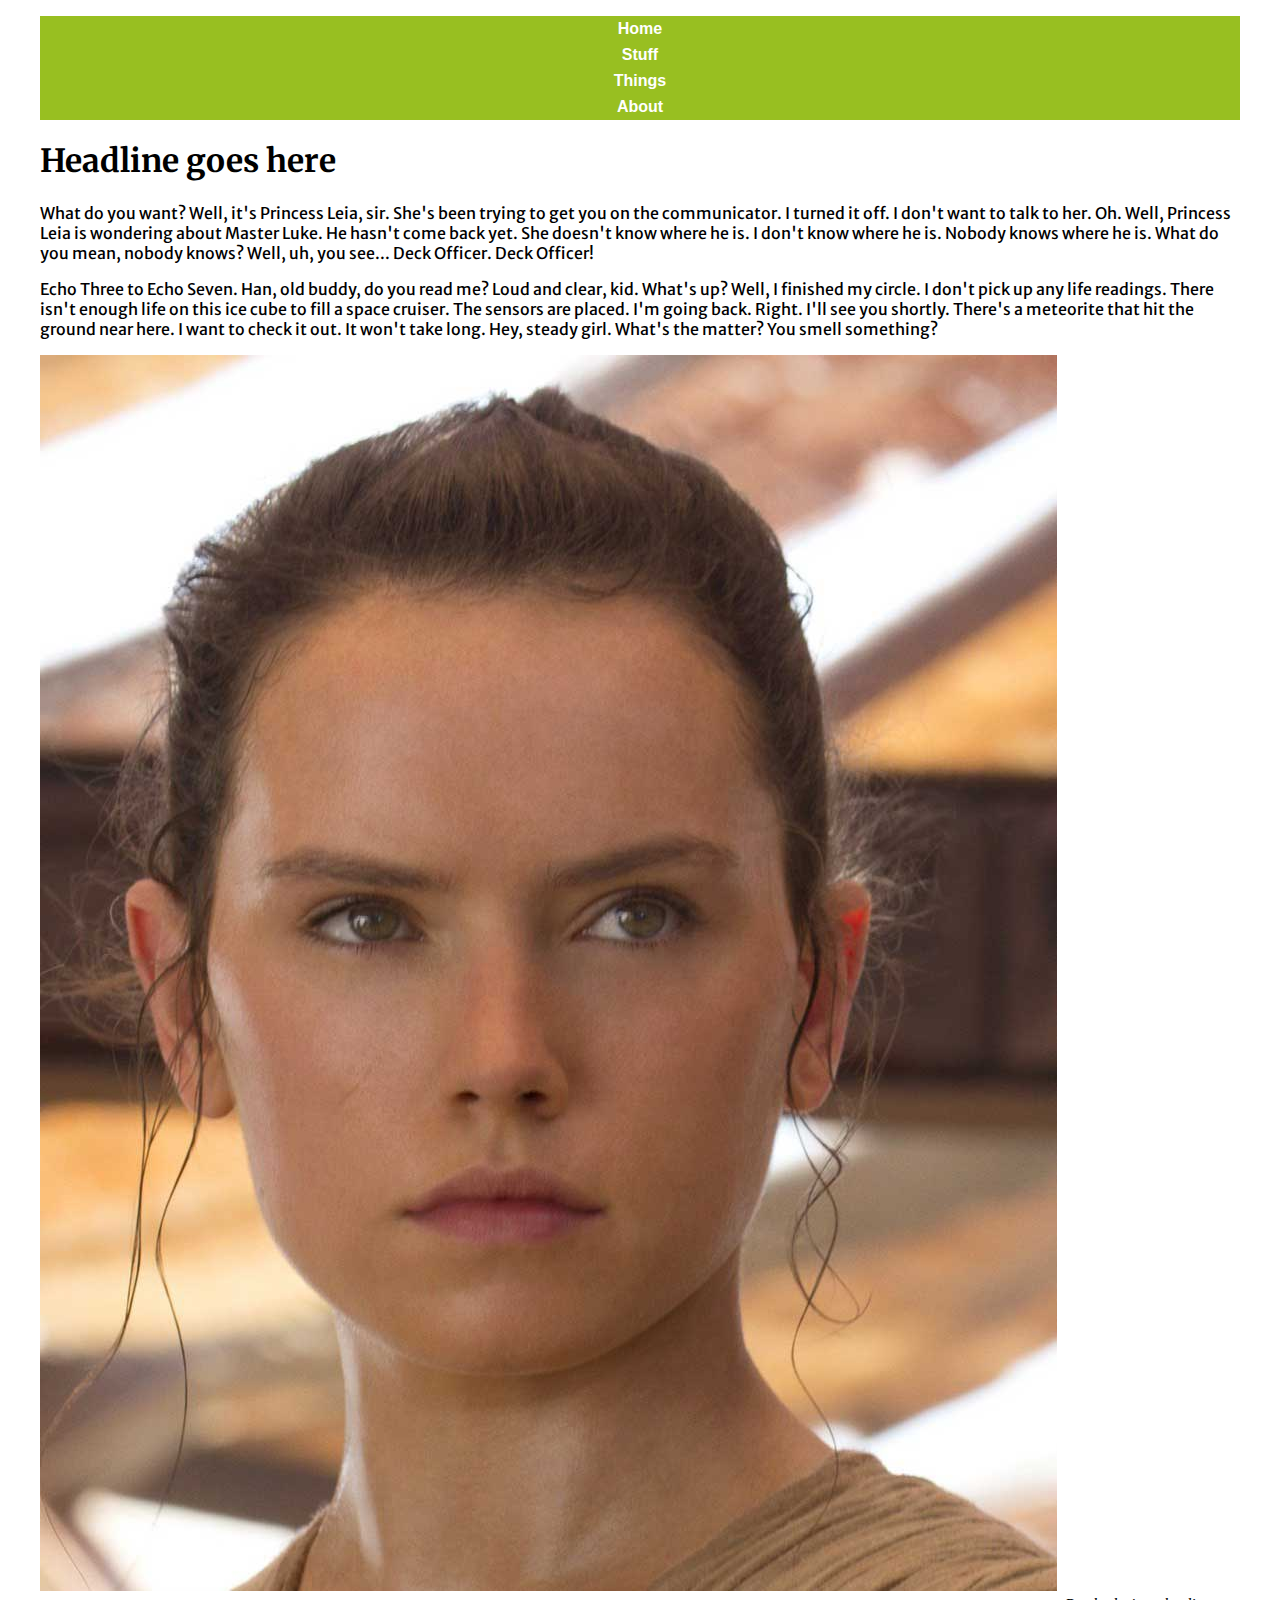
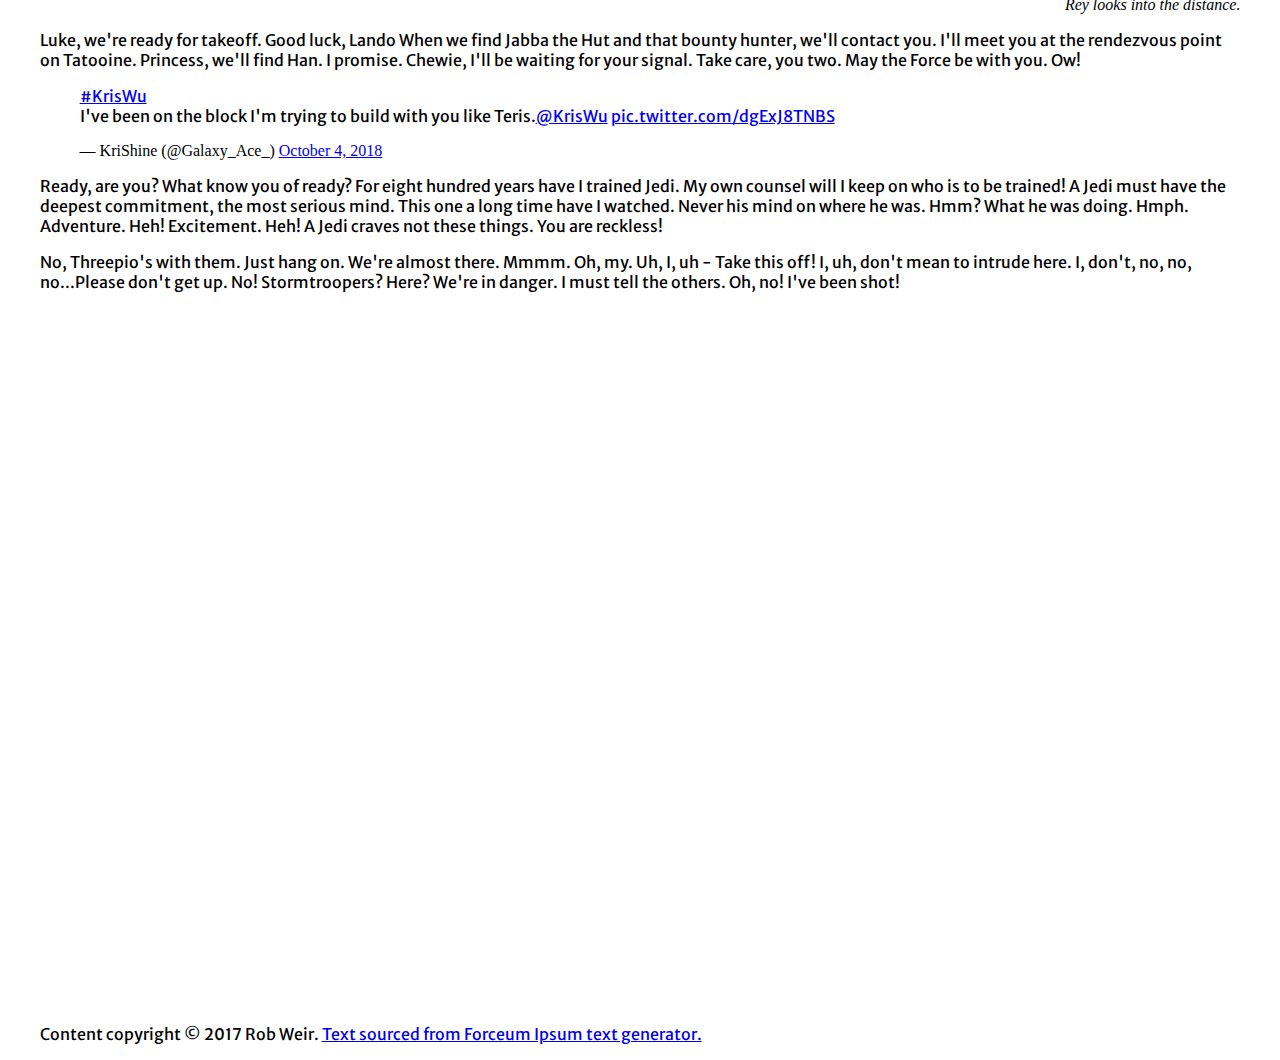
<file: embed/index.html>
<!DOCTYPE html PUBLIC "-//W3C//DTD XHTML 1.0 Transitional//EN"
   "http://www.w3.org/TR/xhtml1/DTD/xhtml1-transitional.dtd">

<html xmlns="http://www.w3.org/1999/xhtml">

<head>
	<title>	Floats example </title>
	<meta http-equiv="content-type" content="text/html;charset=utf-8" />
  <meta name="viewport" content="width=device-width, initial-scale=1" />
  <link href="https://fonts.googleapis.com/css?family=Merriweather|Merriweather+Sans" rel="stylesheet" />
  <link rel="stylesheet" type="text/css" href="style.css" />
  <!--<style type="text/css">
    body {background-color: yellow;}
  </style>-->

</head>

<body>
<!--This is a comment. It won't show up in your browser, only in the page source-->

  <div id="container">
    <ul id="nav">
        <li><a href="index.html">Home</a></li>
        <li><a href="index2.html">Stuff</a></li>
        <li><a href="#">Things</a></li>
        <li><a href="#">About</a></li>
    </ul>


    <h1>Headline goes here</h1>


    <p>What do you want? Well, it's Princess Leia, sir. She's been trying to get you on the communicator. I turned it off. I don't want to talk to her. Oh. Well, Princess Leia is wondering about Master Luke. He hasn't come back yet. She doesn't know where he is. I don't know where he is. Nobody knows where he is. What do you mean, nobody knows? Well, uh, you see... Deck Officer. Deck Officer!</p>


    <p>Echo Three to Echo Seven. Han, old buddy, do you read me? Loud and clear, kid. What's up? Well, I finished my circle. I don't pick up any life readings. There isn't enough life on this ice cube to fill a space cruiser. The sensors are placed. I'm going back. Right. I'll see you shortly. There's a meteorite that hit the ground near here. I want to check it out. It won't take long. Hey, steady girl. What's the matter? You smell something?</p>

    <img src="img/rey.jpg" alt="A picture of Rey"/>

    <p class="caption">Rey looks into the distance.</p>

    <p>Luke, we're ready for takeoff. Good luck, Lando When we find Jabba the Hut and that bounty hunter, we'll contact you. I'll meet you at the rendezvous point on Tatooine. Princess, we'll find Han. I promise. Chewie, I'll be waiting for your signal. Take care, you two. May the Force be with you. Ow!</p>

    <blockquote class="twitter-tweet" data-lang="en"><p lang="en" dir="ltr"><a href="https://twitter.com/hashtag/KrisWu?src=hash&amp;ref_src=twsrc%5Etfw">#KrisWu</a><br>I&#39;ve been on the block I&#39;m trying to build with you like Teris.<a href="https://twitter.com/KrisWu?ref_src=twsrc%5Etfw">@KrisWu</a> <a href="https://t.co/dgExJ8TNBS">pic.twitter.com/dgExJ8TNBS</a></p>&mdash; KriShine (@Galaxy_Ace_) <a href="https://twitter.com/Galaxy_Ace_/status/1047801227931779073?ref_src=twsrc%5Etfw">October 4, 2018</a></blockquote>
    <script async src="https://platform.twitter.com/widgets.js" charset="utf-8"></script>

  <p>Ready, are you? What know you of ready? For eight hundred years have I trained Jedi. My own counsel will I keep on who is to be trained! A Jedi must have the deepest commitment, the most serious mind. This one a long time have I watched. Never his mind on where he was. Hmm? What he was doing. Hmph. Adventure. Heh! Excitement. Heh! A Jedi craves not these things. You are reckless!</p>

    <p>No, Threepio's with them. Just hang on. We're almost there. Mmmm. Oh, my. Uh, I, uh - Take this off! I, uh, don't mean to intrude here. I, don't, no, no, no...Please don't get up. No! Stormtroopers? Here? We're in danger. I must tell the others. Oh, no! I've been shot!</p>
<div class="videowrapper">
<iframe width="560" height="315" src="https://www.youtube.com/embed/N1HAMUAXzbs" frameborder="0" allow="autoplay; encrypted-media" allowfullscreen></iframe>
</div>
    <p>Content copyright &copy; 2017 Rob Weir.
      <a href="http://forcemipsum.com/" target="_blank">Text sourced from Forceum Ipsum text generator.</a>
    </p>
  <!-- end container div -->
  </div>
</body>












</html>
</file>
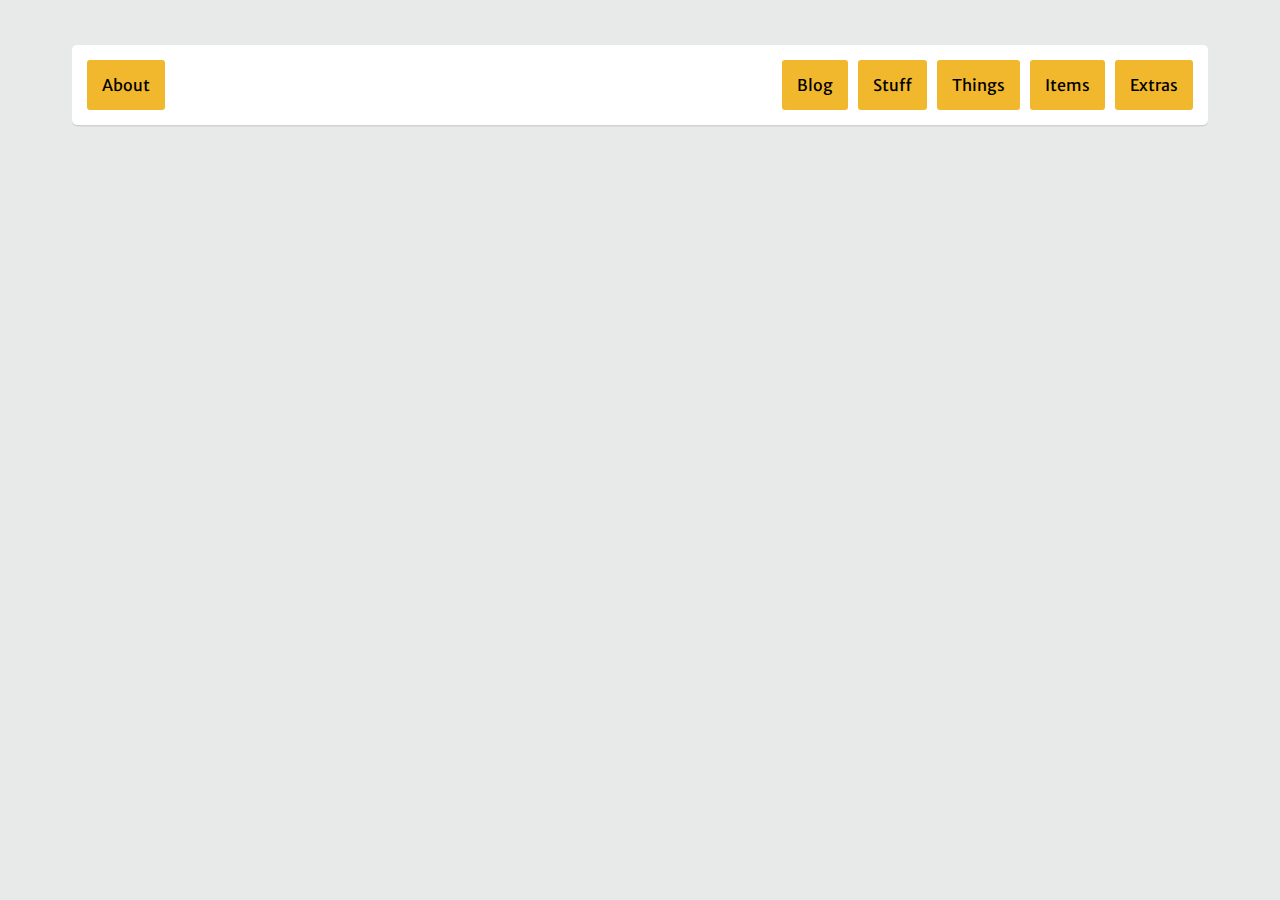
<file: 14-responsive-menu/finished/index.html>
<!DOCTYPE html>
<html>
<head>
	<title>Flexbox Layout</title>
	<link href='https://fonts.googleapis.com/css?family=Merriweather+Sans' rel='stylesheet' type='text/css'>
	<link rel="stylesheet" href="css/page.css">
	<link rel="stylesheet" href="css/flexbox.css">
</head>
<body>
	<div class="container">
		<div class="item-1 item">About</div>
		<div class="item-2 item">Blog</div>
		<div class="item-3 item">Stuff</div>
		<div class="item-4 item">Things</div>
		<div class="item-5 item">Items</div>
		<div class="item-6 item">Extras</div>
	</div>
</body>
</html>
</file>
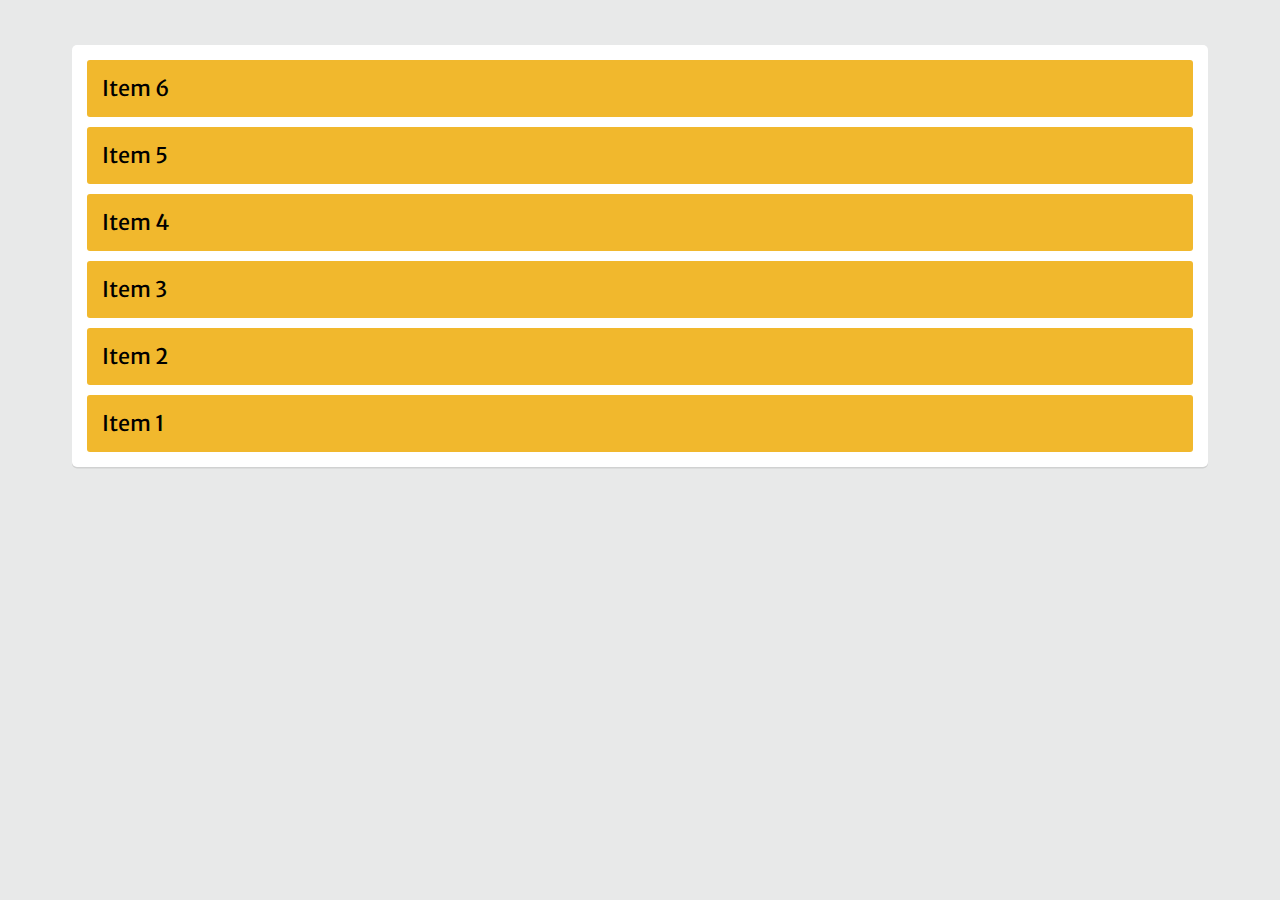
<file: flexbox_example/1-flex-display/finished/index.html>
<!DOCTYPE html>
<html>
<head>
	<title>Flexbox Layout</title>
	<link href='https://fonts.googleapis.com/css?family=Merriweather+Sans' rel='stylesheet' type='text/css'>
	<link rel="stylesheet" href="css/page.css">
	<link rel="stylesheet" href="css/flexbox.css">
</head>
<body>
	<div class="container">
		<div class="item-1 item">Item 1</div>
		<div class="item-2 item">Item 2</div>
		<div class="item-3 item">Item 3</div>
		<div class="item-4 item">Item 4</div>
		<div class="item-5 item">Item 5</div>
		<div class="item-6 item">Item 6</div>
	</div>
</body>
</html>
</file>
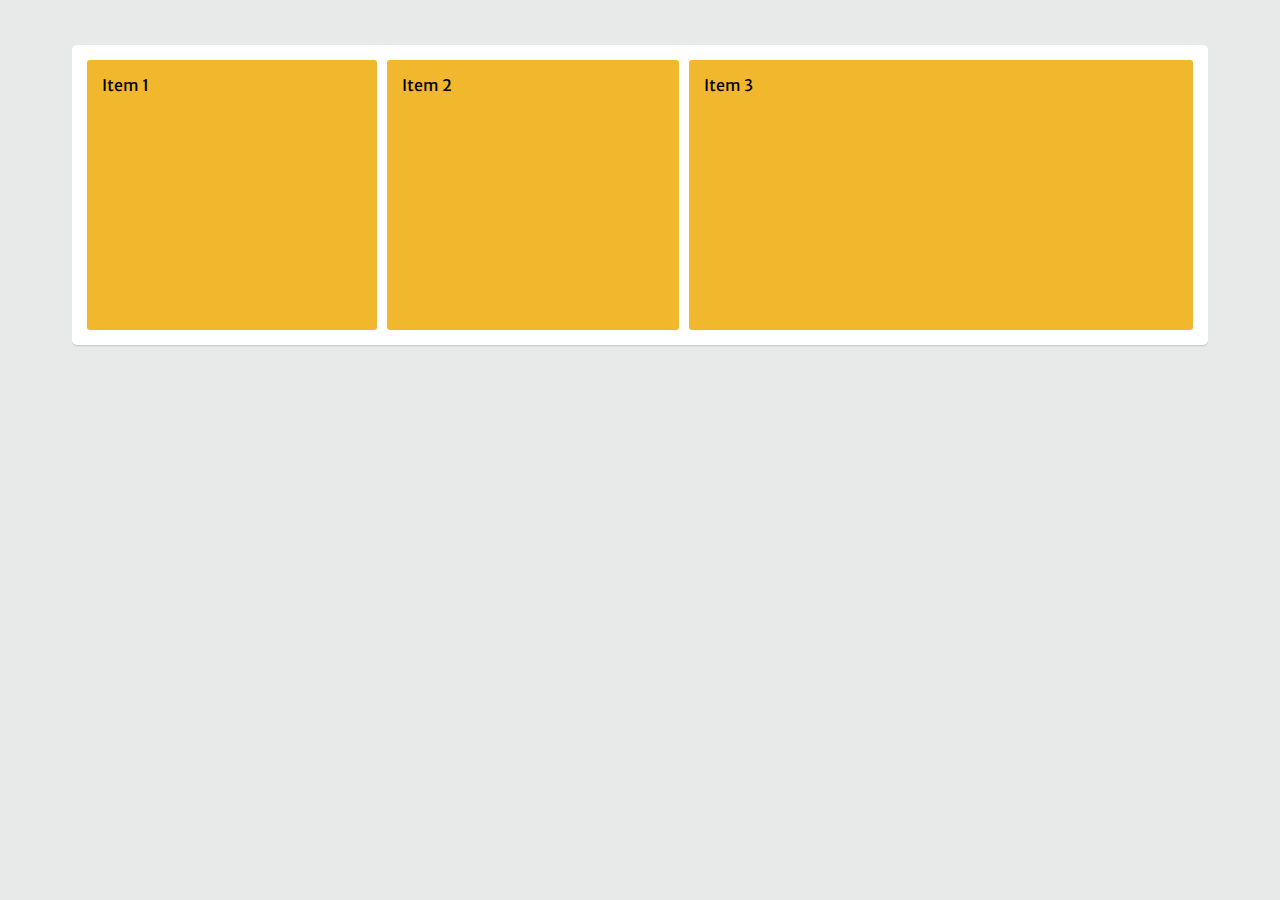
<file: flexbox_example/10-flex-basis/finished/index.html>
<!DOCTYPE html>
<html>
<head>
	<title>Flexbox Layout</title>
	<link href='https://fonts.googleapis.com/css?family=Merriweather+Sans' rel='stylesheet' type='text/css'>
	<link rel="stylesheet" href="css/page.css">
	<link rel="stylesheet" href="css/flexbox.css">
</head>
<body>
	<div class="container">
		<div class="item-1 item">Item 1</div>
		<div class="item-2 item">Item 2</div>
		<div class="item-3 item">Item 3</div>
	</div>
</body>
</html>
</file>
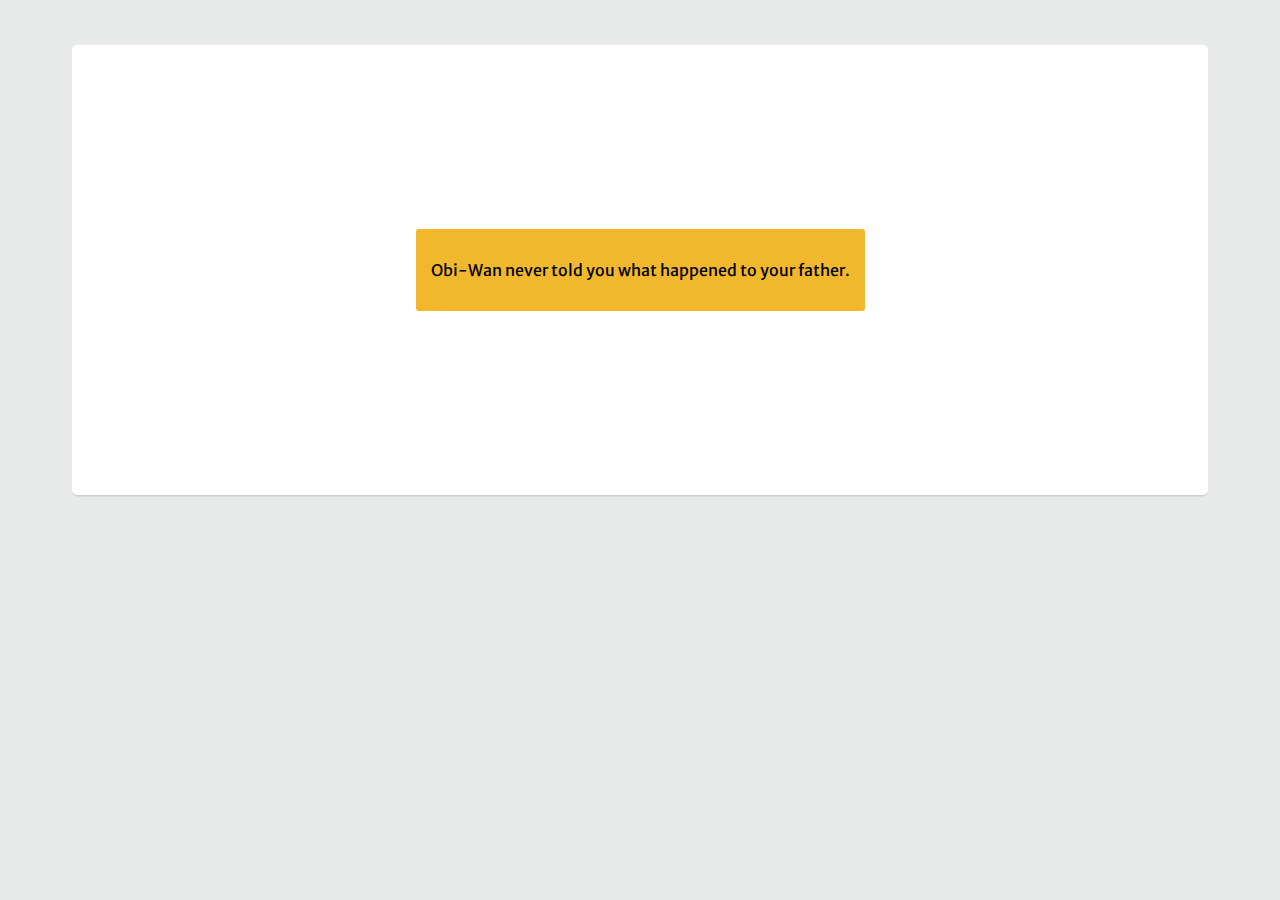
<file: flexbox_example/13-centering/finished/index.html>
<!DOCTYPE html>
<html>
<head>
	<title>Flexbox Layout</title>
	<link href='https://fonts.googleapis.com/css?family=Merriweather+Sans' rel='stylesheet' type='text/css'>
	<link rel="stylesheet" href="css/page.css">
	<link rel="stylesheet" href="css/flexbox.css">
</head>
<body>
	<div class="container">
		<div class="item-1 item">
			<p>Obi-Wan never told you what happened to your father.</p>
		</div>
	</div>
</body>
</html>
</file>
<file: embed/style.css>
/*styles go here*/



p {
  font-family: 'Merriweather Sans', Helvetica, Arial, sans-serif;
}

h1 {
  font-family: 'Merriweather', Georgia, "Times New Roman", serif;
}



.videowrapper {

position: relative;
padding-bottom:56.25%;
padding-top:25px;
height:0;}

.videowrapprt iframe{
  position: absolute;
top:0;
left:0;
width:100%;
height:100;
}


#container {
  width: 95%;
  margin: 0 auto;
}

.caption {
  font-family: Georgia, "Times New Roman", serif;
  font-style: italic;
  text-align: right;
  margin-top: 5px;
}

#nav {
  padding: 0;
}

#nav li {
  list-style-type: none;
}

#nav a:link {
  display: block;
  color: #ffffff;
  background-color: #98bf21;
  font-weight: bold;
  text-align: center;
  font-family: Helvetica, Arial, sans-serif;
  padding: 4px;
  text-decoration: none;
}

#nav a:hover, #nav a:active {
  background-color: #7a991a;
  text-decoration: underline;
}
</file>
<file: 14-responsive-menu/finished/css/page.css>
/* =================================
  Page Styles
==================================== */

* {
	box-sizing: border-box;
}
body {
	font-size: 1em;
	font-family: 'Merriweather Sans', sans-serif;
	color: #fff;
	background: #e8e9e9;
	padding-left: 5%;
	padding-right: 5%;
}
.container {
	padding: 10px;
	background: #fff;
  	border-radius: 5px;
	margin: 45px auto;
  	box-shadow: 0 1.5px 0 0 rgba(0,0,0,0.1);
}
.item {
	color: #000;
	padding: 15px;
	margin: 5px;
	background: #f1b82d;
	border-radius: 3px;
}
</file>
<file: 14-responsive-menu/finished/css/flexbox.css>
/* =================================
  Flexbox
==================================== */

.container {
	display: flex;
	flex-direction: column;
}

@media (min-width: 600px) {
	.container {
		flex-direction: row;
		justify-content: center;
	}
}

@media (min-width: 800px) {

	.item-1 {
		margin-right: auto;
	}
}
</file>
<file: flexbox_example/1-flex-display/finished/css/page.css>
/* =================================
  Page Styles
==================================== */

* {
	box-sizing: border-box;
}
body {
	font-size: 1.35em;
	font-family: 'Merriweather Sans', sans-serif;
	color: #fff;
	background: #e8e9e9;
	padding-left: 5%;
	padding-right: 5%;
}
.container {
	padding: 10px;
	background: #fff;
  border-radius: 5px;
	margin: 45px auto;
  box-shadow: 0 1.5px 0 0 rgba(0,0,0,0.1);
}
.item {
	color: #000;
	padding: 15px;
	margin: 5px;
	background: #f1b82d;
	border-radius: 3px;
}
</file>
<file: flexbox_example/1-flex-display/finished/css/flexbox.css>
/* =================================
  Flexbox
==================================== */

.container {
	display: flex;
	flex-direction: row; /*runs LTR along the horizontal axis*/
	flex-direction: row-reverse; /*reverses row to run RTL along the horizontal axis*/
	flex-direction: column; /*runs top to bottom along the vertical axis*/
	flex-direction: column-reverse;/*runs bottom to top along the vertical axis  */
}
</file>
<file: flexbox_example/10-flex-basis/finished/css/page.css>
/* =================================
  Page Styles
==================================== */

* {
	box-sizing: border-box;
}
body {
	font-size: 1em;
	font-family: 'Merriweather Sans', sans-serif;
	color: #fff;
	background: #e8e9e9;
	padding-left: 5%;
	padding-right: 5%;
}
.container {
	padding: 10px;
	background: #fff;
  border-radius: 5px;
	margin: 45px auto;
  box-shadow: 0 1.5px 0 0 rgba(0,0,0,0.1);
}
.item {
	color: #000;
	padding: 15px;
	margin: 5px;
	background: #f1b82d;
	border-radius: 3px;
}
</file>
<file: flexbox_example/10-flex-basis/finished/css/flexbox.css>
/* =================================
  Flexbox
==================================== */

.container {
	display: flex;
	height: 300px;
	flex-wrap: nowrap;
}

.item {
	flex-basis: auto;
	flex-grow: 1;
}

.item-3 {
	flex-grow: 2;
}
</file>
<file: flexbox_example/13-centering/finished/css/page.css>
/* =================================
  Page Styles
==================================== */

* {
	box-sizing: border-box;
}
body {
	font-size: 1em;
	font-family: 'Merriweather Sans', sans-serif;
	color: #fff;
	background: #e8e9e9;
	padding-left: 5%;
	padding-right: 5%;
}
.container {
	padding: 10px;
	background: #fff;
  border-radius: 5px;
	margin: 45px auto;
  box-shadow: 0 1.5px 0 0 rgba(0,0,0,0.1);
}
.item {
	color: #000;
	padding: 15px;
	margin: 5px;
	background: #f1b82d;
	border-radius: 3px;
}
</file>
<file: flexbox_example/13-centering/finished/css/flexbox.css>
/* =================================
  Flexbox
==================================== */

/* First example -----------

.container {
	display: flex;
	height: 300px;
	justify-content: center;
}

.item {
	align-self: center;
}
--------------------------*/

/*Second example ------------

.container {
	display: flex;
	height: 300px;
	justify-content: center;
	align-item: center;
}

--------------------------*/

/*Third example ------------

.container {
	display: flex;
	height: 300px;
	height: 50vh;
}

.item {
	margin: auto;
}

--------------------------*/

.container {
	display: flex;
	height: 300px;
	height: 50vh;
}

.item {
	margin: auto;
}
</file>
